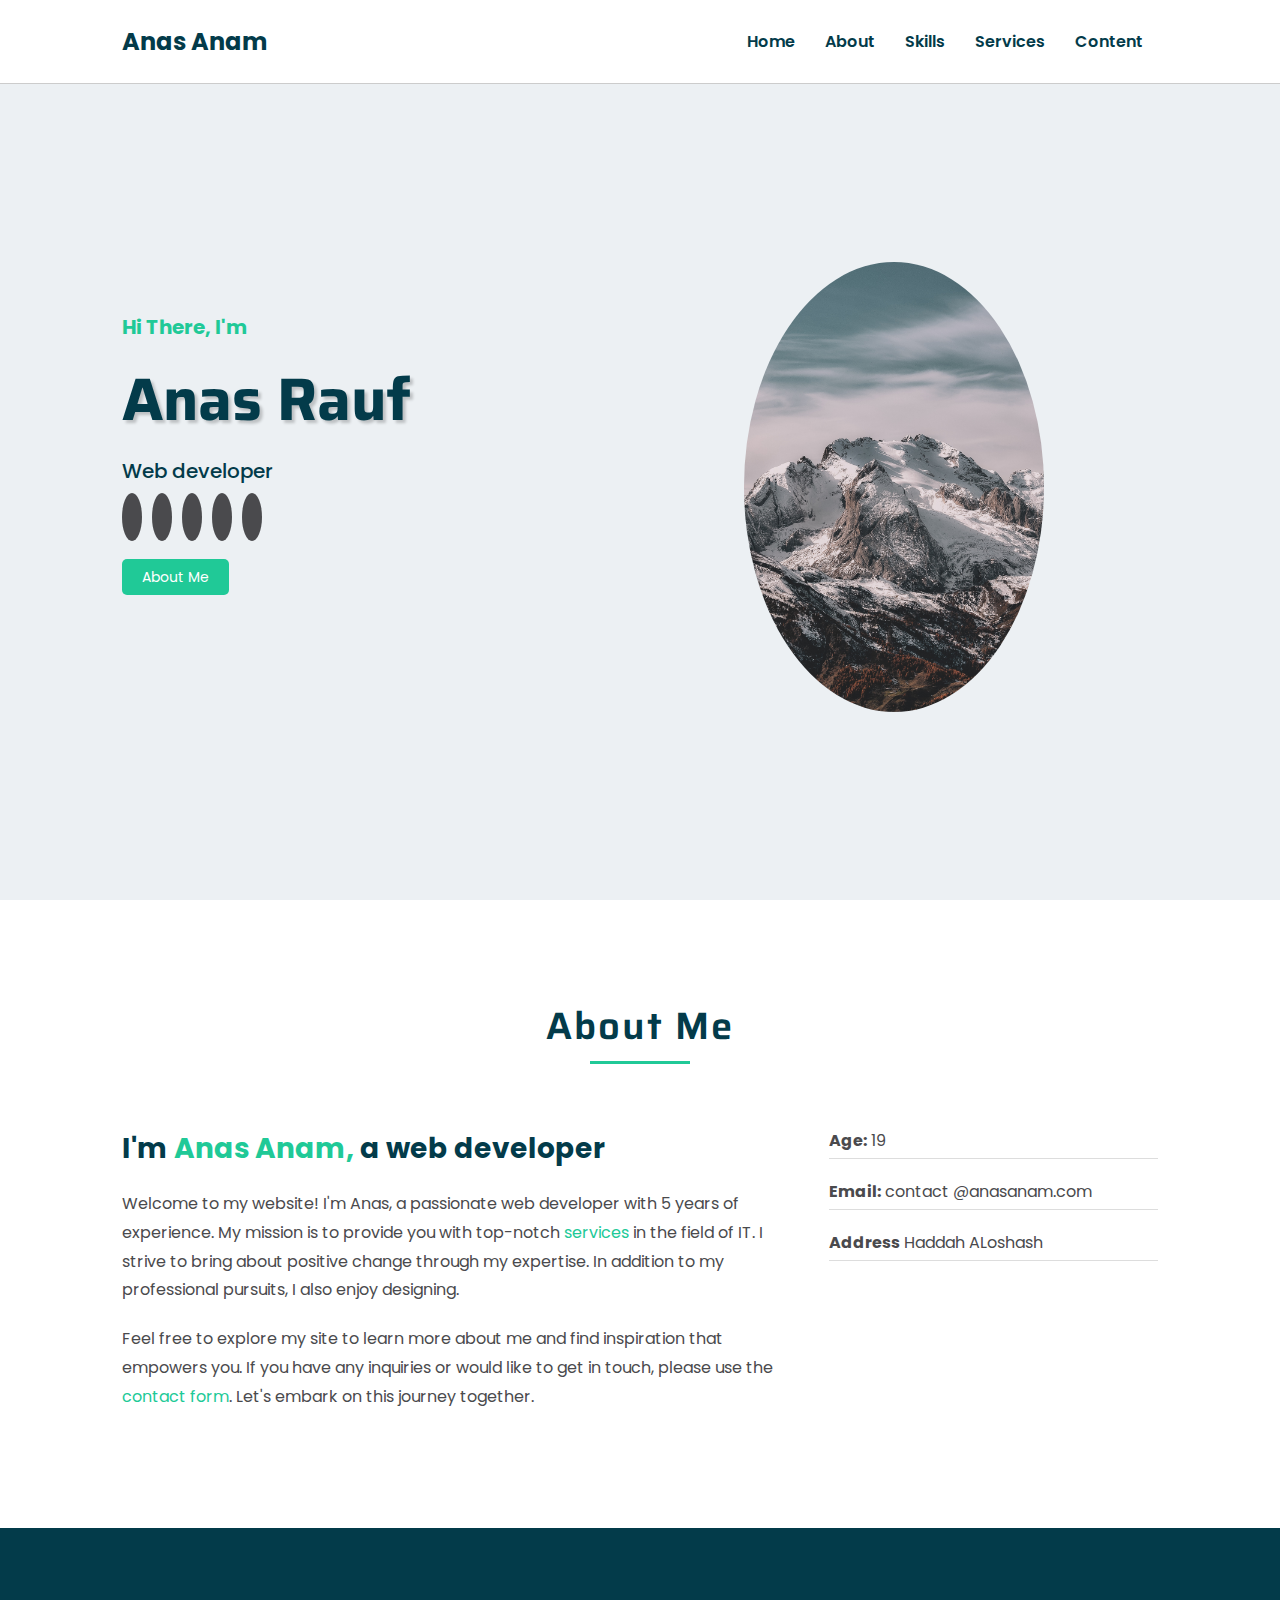
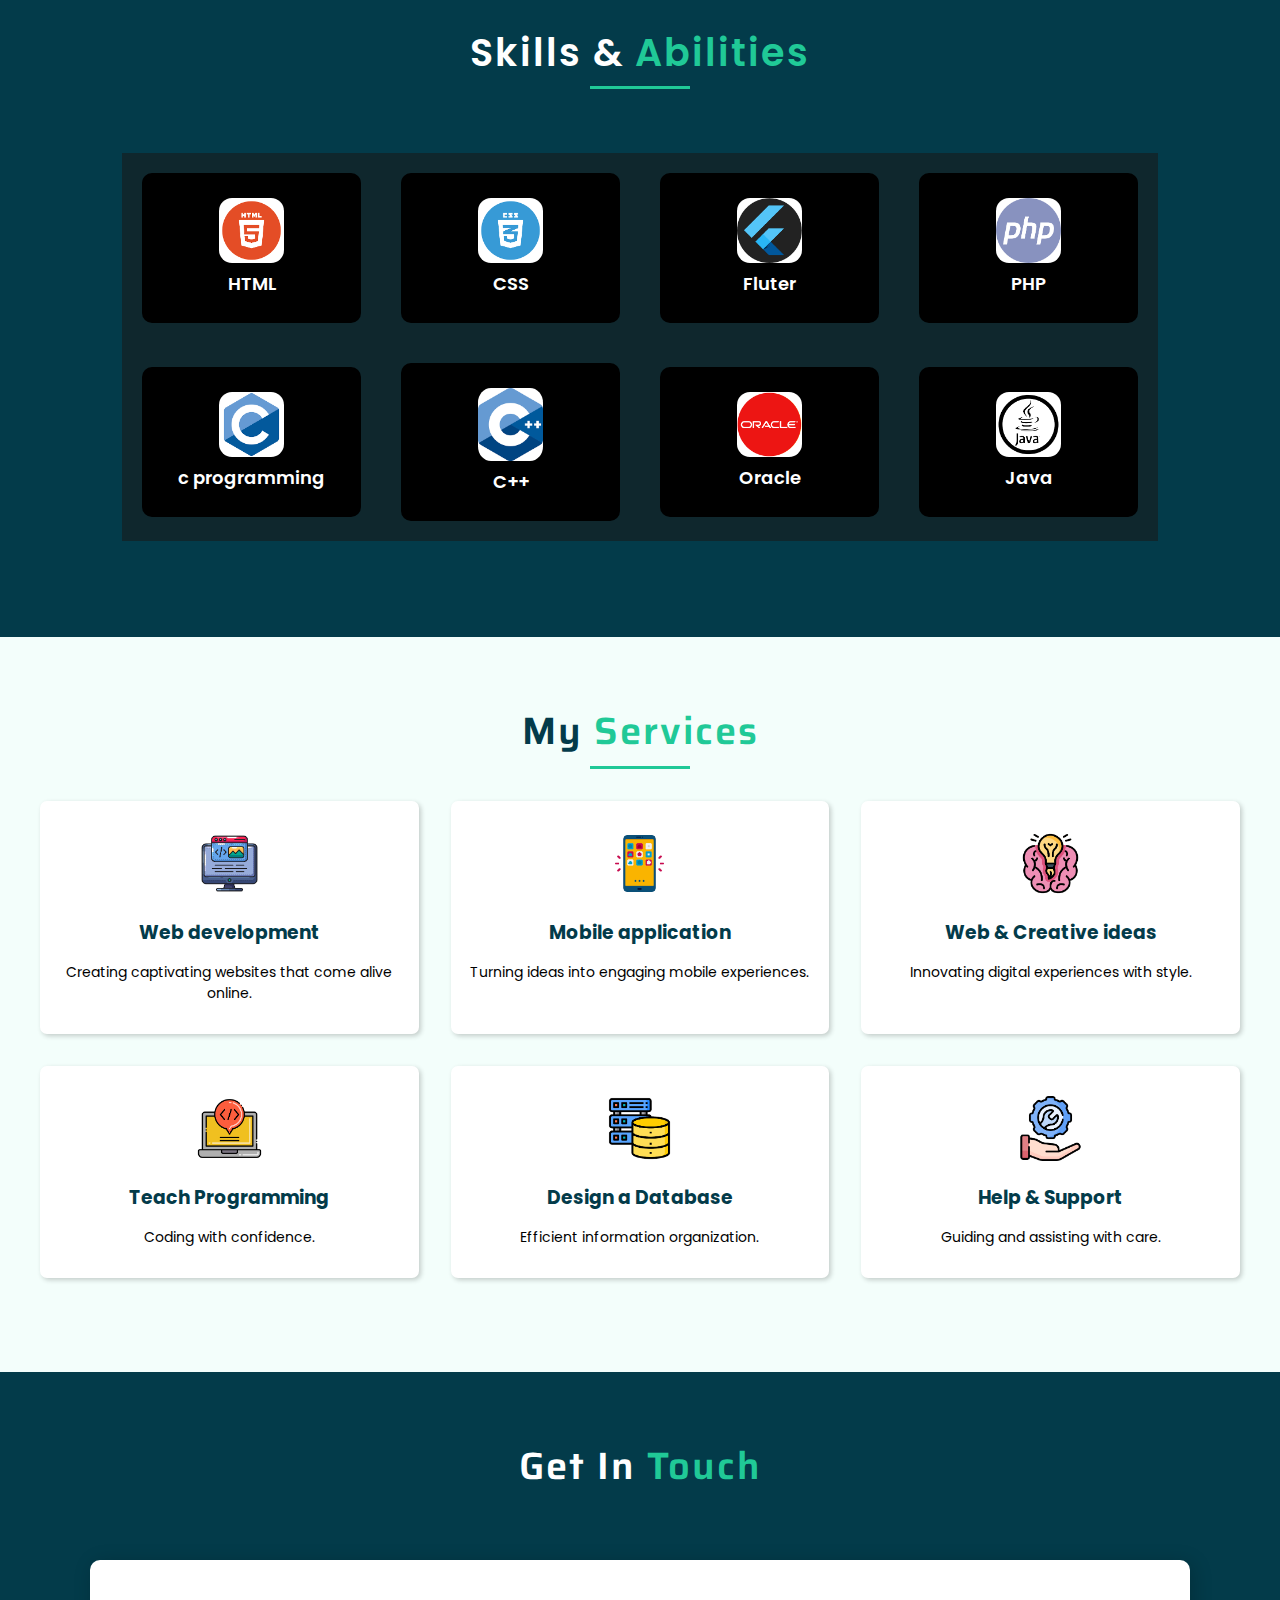
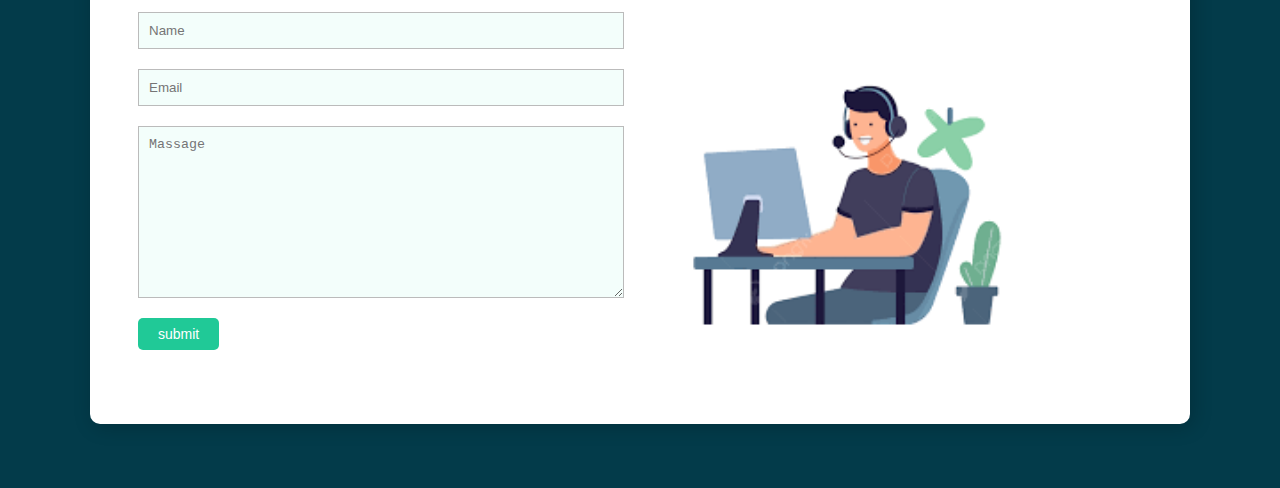
<file: index.html>
<!DOCTYPE html>
<html lang="en">
<head>
    <meta charset="UTF-8">
    <meta name="viewport" content="width=device-width, initial-scale=1.0">
    <title>Anas Rauf</title>
    <link rel="stylesheet" href="https://cdnjs.cloudflare.com/ajax/libs/font-awesome/6.4.2/css/all.min.css" integrity="sha512-z3gLpd7yknf1YoNbCzqRKc4qyor8gaKU1qmn+CShxbuBusANI9QpRohGBreCFkKxLhei6S9CQXFEbbKuqLg0DA==" crossorigin="anonymous" referrerpolicy="no-referrer" />
    <link rel="stylesheet" href="CSS/style.css">
</head>
<body>
    <header class="home">
        

        <div class="navbar">
            <nav>
                <a href="#home" class="logo">Anas Anam</a>
                <ul>
                    <li><a href="index.html">Home</a></li>
                    <li><a href="aboutme.html">About</a></li>
                    <li><a href="skills.html">Skills</a></li>
                    <li><a href="services.html">Services</a></li>
                    <li><a href="Content.html">Content</a></li>
                </ul>
            </nav>
        </div>
        


        <div class="content">
            <div class="text">
                <p><span class="stext">Hi There, I'm</span></p>
                <h1>Anas Rauf</h1>
                <p class="job">Web developer</p>
                <div class="social">
                    <a href="#" target="_blank"><i class="fa-brands fa-facebook"></i></a>
                    <a href="#" target="_blank"><i class="fa-brands fa-instagram"></i></a>
                    <a href="#" target="_blank"><i class="fa-brands fa-twitter"></i></i></a>
                    <a href="#" target="_blank"><i class="fa-brands fa-linkedin"></i></a>
                    <a href="#" target="_blank"><i class="fa-brands fa-github"></i></a>
                </div>
                <a href="aboutme.html" class="aboutme">About Me <i class="fa-solid fa-circle-arrow-down"></i></a>
            </div>
            

            <div>
                <img src="IMG/pexels-eberhard-grossgasteiger-1366919 (2).jpg" alt="Photo">
            </div>
        </div>
    






        <div>
            <section class="about">
                <div class="container">
                    <h2>About Me</h2>
                    <hr>
    
                    <div class="aboutcontent">
                        <div class="col1">
                            <h3>I'm <span class="myname">Anas Anam,</span> a web developer </h3>
                            <p>Welcome to my website! I'm Anas, a passionate web developer with 5 years of experience.
                                 My mission is to provide you with top-notch <a href="services.html" style="color: #20c997;">services</a> in the field of IT. I strive to bring about positive
                                  change through my expertise. In addition to my professional pursuits, I also enjoy designing. 
                            </p>
                            <p>
                                Feel free to explore my site to learn more about me and find inspiration that empowers you. 
                                If you have any inquiries or would like to get in touch, please use the <a href="Content.html" style="color: #20c997;">contact form</a>. Let's embark on this journey together.
                            </p>
                        </div>
                        <div class="col2">
                            <p><b>Age:</b> 19</p>
                            <p><b>Email:</b> contact <a href="anassraufanam@gmail.com" style="color: #4a4a4d;">@anasanam.com</a></p>
                            <p><b>Address</b> <a href="https://maps.app.goo.gl/3mk9GAwn89pQxXhNA" style="color: #4a4a4d;""> Haddah ALoshash</a></p>
                        </div>
                    </div>
    
                </div>
            </section>
        </div>
    
    
    
    
        <section class="skills">
            <div class="container">
                <h2><i class="fa-solid fa-laptop-code"></i> Skills & <span class="abi">Abilities</span></h2>
                <hr>
                <div class="skilscontent">
                    <div class="row">
                        <div class="item">
                            <img src="IMG/images.png" alt="HTML">
                            <p>HTML</p>
                        </div>
    
                        <div class="item">
                            <img src="IMG/css.png" alt="CSS">
                            <p>CSS</p>
                        </div>
    
                        <div class="item">
                            <img src="IMG/fluter.png" alt="Fluter">
                            <p>Fluter</p>
                        </div>
    
                        <div class="item">
                            <img src="IMG/php.png" alt="PHP">
                            <p>PHP</p>
                        </div>
    
                        <div class="item">
                            <img src="IMG/c.png" alt="c programming">
                            <p>c programming</p>
                        </div>
    
                        <div class="item">
                            <img src="IMG/c++.png" alt="C++">
                            <p>C++</p>
                        </div>
    
                        <div class="item">
                            <img src="IMG/oracle2.png" alt="Oracle">
                            <p>Oracle</p>
                        </div>
                        
                        <div class="item">
                            <img src="IMG/java.png" alt="Java">
                            <p>Java</p>
                        </div>
    
    
                    </div>
                </div>
            </div>
        </section>
    
    
        <section class="serveses">
            <div class="contener">
                <h2><i class="fa-solid fa-list-check"></i> <span class="my">My</span> <span class="servicesco">Services</span></h2>
                <hr>
                <div class="row">
                    <div class="item">
                        <img src="IMG/2.png" alt="">
                        <h3>Web development</h3>
                        <p>Creating captivating websites that come alive online.</p>
                    </div>
                    <div class="item">
                        <img src="IMG/mobile app (6).png" alt="">
                        <h3>Mobile application</h3>
                        <p>Turning ideas into engaging mobile experiences.</p>
                    </div>
                    <div class="item">
                        <img src="IMG/createive555.png" alt="">
                        <h3>Web & Creative ideas</h3>
                        <p>Innovating digital experiences with style.</p>
                    </div>
                    <div class="item">
                        <img src="IMG/4.png" alt="">
                        <h3>Teach Programming</h3>
                        <p>Coding with confidence.</p>
                    </div>
                    <div class="item">
                        <img src="IMG/download (1).png" alt="">
                        <h3>Design a Database</h3>
                        <p>Efficient information organization.</p>
                    </div>
                    <div class="item">
                        <img src="IMG/download (4).png" alt="">
                        <h3>Help & Support</h3>
                        <p>Guiding and assisting with care.</p>
                    </div>
                </div>
            </div>
        </section>
    
    
    
    
    
    
    
    
    
        <section class="contact">
            <div class="contener">
                <h2 class="why">
                    <i class="fa-solid fa-headset"></i> <span class="getin">Get In</span> <span class="touch"> Touch</span>
                </h2>
                
            </div>
    
            <div class="row">
                <!-- <img src="IMG/images (1).png" alt="Get in touch"> -->
                
                <form>
                    <input type="text" name="Name" id="Name" placeholder="Name" required>
                    <input type="email" name="Email" id="Email" placeholder="Email" required>
                    <textarea name="Massage" id="Massage" cols="30" rows="10" placeholder="Massage"></textarea>
                    <button type="submit">submit</button>
                </form>
    
                <img src="IMG/theone.png" alt="Get in touch">
        </section>
    </header>
</body>
</html>
</file>
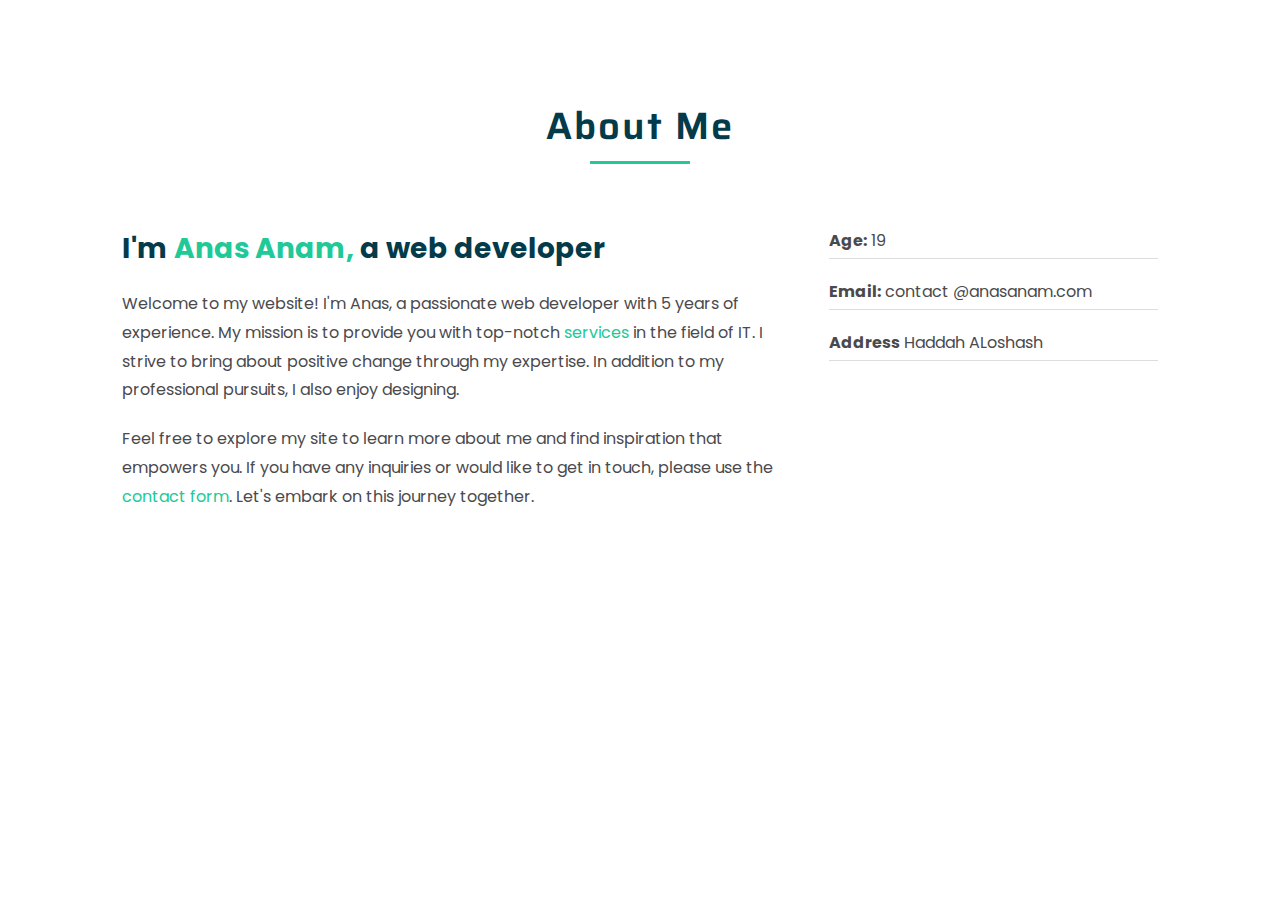
<file: aboutme.html>
<!DOCTYPE html>
<html>
<head>
    <meta charset="UTF-8">
    <title>About me</title>
    <link rel="stylesheet" href="https://cdnjs.cloudflare.com/ajax/libs/font-awesome/6.4.2/css/all.min.css" integrity="sha512-z3gLpd7yknf1YoNbCzqRKc4qyor8gaKU1qmn+CShxbuBusANI9QpRohGBreCFkKxLhei6S9CQXFEbbKuqLg0DA==" crossorigin="anonymous" referrerpolicy="no-referrer" />
    <link rel="stylesheet" href="CSS/style.css">
</head>
<body>
    <div>
        <section class="about">
            <div class="container">
                <h2>About Me</h2>
                <hr>

                <div class="aboutcontent">
                    <div class="col1">
                        <h3>I'm <span class="myname">Anas Anam,</span> a web developer </h3>
                        <p>Welcome to my website! I'm Anas, a passionate web developer with 5 years of experience.
                             My mission is to provide you with top-notch <a href="services.html" style="color: #20c997;">services</a> in the field of IT. I strive to bring 
                             about positive change through my expertise. In addition to my professional pursuits, I also enjoy designing. 
                        </p>
                        <p>
                            Feel free to explore my site to learn more about me and find inspiration that empowers you. 
                                If you have any inquiries or would like to get in touch, please use the <a href="Content.html" style="color: #20c997;">contact form</a>. Let's embark on this journey together.
                        </p>
                    </div>
                    <div class="col2">
                        <p><b>Age:</b> 19</p>
                        <p><b>Email:</b> contact <a href="anassraufanam@gmail.com" style="color: #4a4a4d;">@anasanam.com</a></p>
                        <p><b>Address</b> <a href="https://maps.app.goo.gl/3mk9GAwn89pQxXhNA" style="color: #4a4a4d;""> Haddah ALoshash</a></p>
                    </div>
                </div>

            </div>
            </div>
            <div class="back">
                <a href="index.html">Home</a>
            </div>
        </section>
    </div>
</body>
</html>
</file>
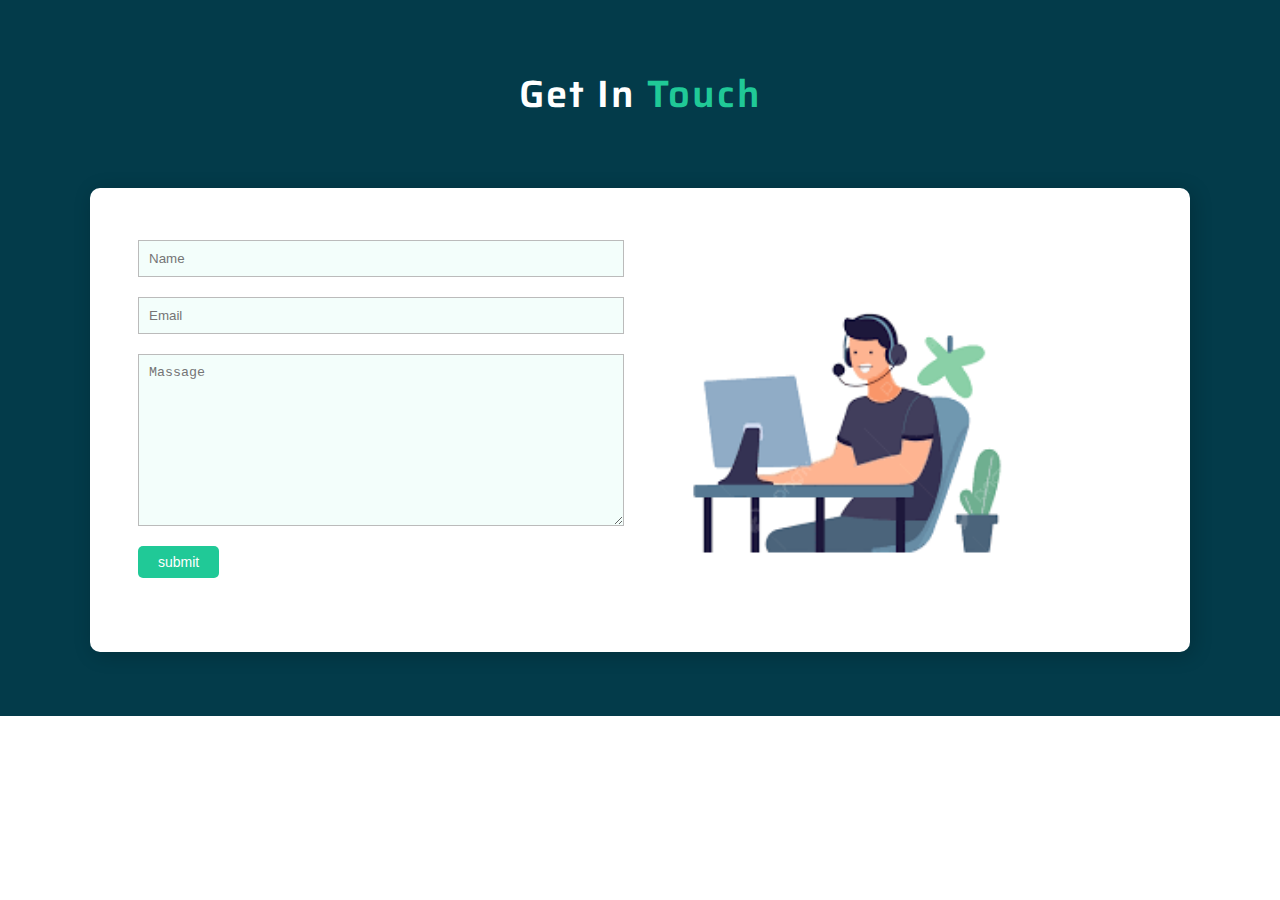
<file: Content.html>
<!DOCTYPE html>
<html>
<head>
    <meta charset="UTF-8">
    <title>Contact</title>
    <link rel="stylesheet" href="https://cdnjs.cloudflare.com/ajax/libs/font-awesome/6.4.2/css/all.min.css" integrity="sha512-z3gLpd7yknf1YoNbCzqRKc4qyor8gaKU1qmn+CShxbuBusANI9QpRohGBreCFkKxLhei6S9CQXFEbbKuqLg0DA==" crossorigin="anonymous" referrerpolicy="no-referrer" />
    <link rel="stylesheet" href="CSS/style.css">
</head>
<body>
    <section class="contact">
        <div class="contener">
            <h2 class="why">
                <i class="fa-solid fa-headset"></i> <span class="getin">Get In</span> <span class="touch"> Touch</span>
            </h2>
            
        </div>

        <div class="row">
            <!-- <img src="IMG/images (1).png" alt="Get in touch"> -->
            
            <form>
                <input type="text" name="Name" id="Name" placeholder="Name" required>
                <input type="email" name="Email" id="Email" placeholder="Email" required>
                <textarea name="Massage" id="Massage" cols="30" rows="10" placeholder="Massage"></textarea>
                <button type="submit">submit</button>
            </form>

            <img src="IMG/theone.png" alt="Get in touch">
        </div>
        <div class="back">
            <a href="index.html">Home</a>
        </div>
    </section>
</body>
</html>
</file>
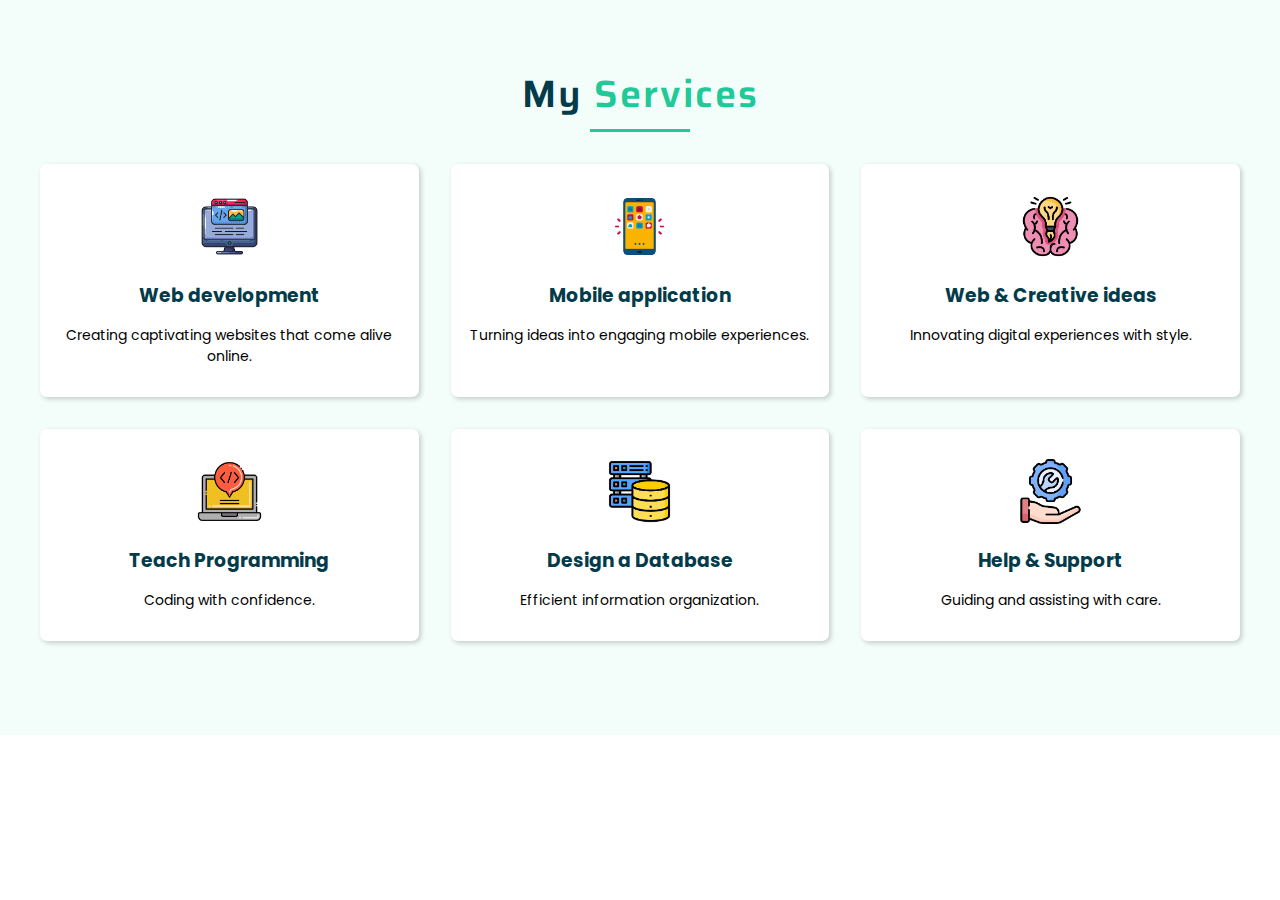
<file: services.html>
<!DOCTYPE html>
<html>
<head>
    <meta charset="UTF-8">
    <title>Ser</title>
    <link rel="stylesheet" href="https://cdnjs.cloudflare.com/ajax/libs/font-awesome/6.4.2/css/all.min.css" integrity="sha512-z3gLpd7yknf1YoNbCzqRKc4qyor8gaKU1qmn+CShxbuBusANI9QpRohGBreCFkKxLhei6S9CQXFEbbKuqLg0DA==" crossorigin="anonymous" referrerpolicy="no-referrer" />
    <link rel="stylesheet" href="CSS/style.css">
</head>
<body>
    <section class="serveses">
        <div class="contener">
            <h2><i class="fa-solid fa-list-check"></i> <span class="my">My</span> <span class="servicesco">Services</span></h2>
            <hr>
            <div class="row">
                <div class="item">
                    <img src="IMG/2.png" alt="">
                    <h3>Web development</h3>
                    <p>Creating captivating websites that come alive online.</p>
                </div>
                <div class="item">
                    <img src="IMG/mobile app (6).png" alt="">
                    <h3>Mobile application</h3>
                    <p>Turning ideas into engaging mobile experiences.</p>
                </div>
                <div class="item">
                    <img src="IMG/createive555.png" alt="">
                    <h3>Web & Creative ideas</h3>
                    <p>Innovating digital experiences with style.</p>
                </div>
                <div class="item">
                    <img src="IMG/4.png" alt="">
                    <h3>Teach Programming</h3>
                    <p>Coding with confidence.</p>
                </div>
                <div class="item">
                    <img src="IMG/download (1).png" alt="">
                    <h3>Design a Database</h3>
                    <p>Efficient information organization.</p>
                </div>
                <div class="item">
                    <img src="IMG/download (4).png" alt="">
                    <h3>Help & Support</h3>
                    <p>Guiding and assisting with care.</p>
                </div>
            </div>
        </div>
    </div>
    <div class="back">
        <a href="index.html">Home</a>
    </div>
    </section>
</body>
</html>
</file>
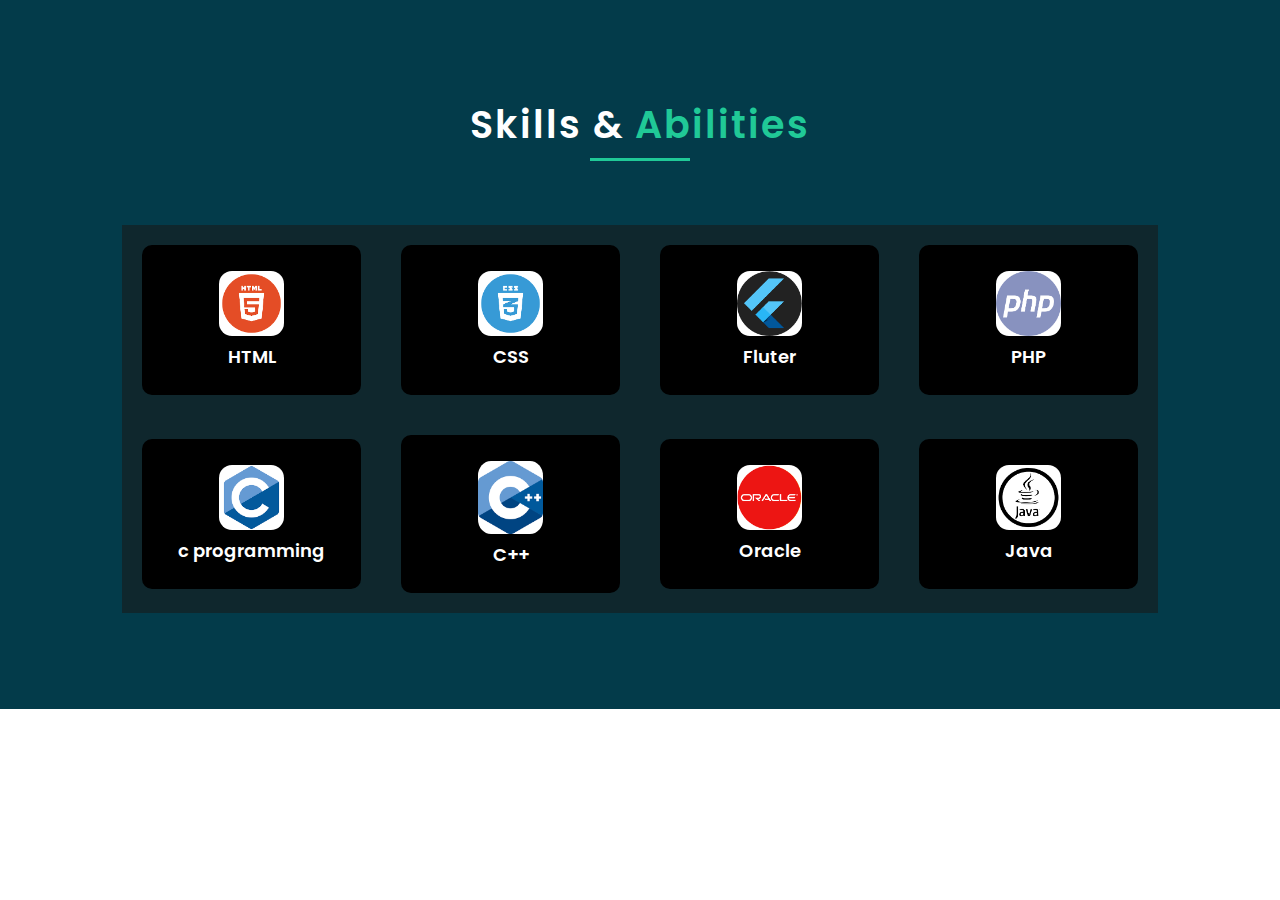
<file: skills.html>
<!DOCTYPE html>
<html>
<head>
    <meta charset="UTF-8">
    <title>Skills</title>
    <link rel="stylesheet" href="CSS/style.css">
    <link rel="stylesheet" href="https://cdnjs.cloudflare.com/ajax/libs/font-awesome/6.4.2/css/all.min.css" integrity="sha512-z3gLpd7yknf1YoNbCzqRKc4qyor8gaKU1qmn+CShxbuBusANI9QpRohGBreCFkKxLhei6S9CQXFEbbKuqLg0DA==" crossorigin="anonymous" referrerpolicy="no-referrer" />
</head>
<body>
    <section class="skills">
        <div class="container">
            <h2><i class="fa-solid fa-laptop-code"></i> Skills & <span class="abi">Abilities</span></h2>
            <hr>
            <div class="skilscontent">
                <div class="row">
                    <div class="item">
                        <img src="IMG/images.png" alt="HTML">
                        <p>HTML</p>
                    </div>

                    <div class="item">
                        <img src="IMG/css.png" alt="CSS">
                        <p>CSS</p>
                    </div>

                    <div class="item">
                        <img src="IMG/fluter.png" alt="Fluter">
                        <p>Fluter</p>
                    </div>

                    <div class="item">
                        <img src="IMG/php.png" alt="PHP">
                        <p>PHP</p>
                    </div>

                    <div class="item">
                        <img src="IMG/c.png" alt="c programming">
                        <p>c programming</p>
                    </div>

                    <div class="item">
                        <img src="IMG/c++.png" alt="C++">
                        <p>C++</p>
                    </div>

                    <div class="item">
                        <img src="IMG/oracle2.png" alt="Oracle">
                        <p>Oracle</p>
                    </div>
                    
                    <div class="item">
                        <img src="IMG/java.png" alt="Java">
                        <p>Java</p>
                    </div>


                </div>
            </div>
        </div>
        <div class="back">
            <a href="index.html">Home</a>
        </div>
    </section>
</body>
</html>
</file>
<file: CSS/style.css>
@import url('https://fonts.googleapis.com/css2?family=Poppins:wght@300;400;500;600;700&family=Saira:wght@700&display=swap');
/*  fonts 1.Poppins 2.Saira
font size 300-400-500-600-700 */


:root {
    --primary-color: #033b4a;
    --secondary-color: #20c997;
    --gray: #4a4a4d;
    --bg-primary: #ecf0f3;
}
/* four main colors for our website */
 
*{
    margin: 0;
    padding: 0;
    box-sizing: border-box;
}
/* as a start we should put this features */


body{
    font-family: 'Poppins', sans-serif;
}
/* the main fount for our website is poppins */

h1 ,h2 {
    font-family: 'Saira', sans-serif;
}
/* all h1 and h2 in Saira font */

ul{
    list-style: none;
}
/* to remove the balls that comes with the list */

a{
    text-decoration: none;
}
/* to delete the underline that come with the links */

/* header */
    /* NAVBAR */
header{
    background-color: var(--bg-primary);
    height: 100vh;
}
/* give full size  */
header .navbar{
    background-color: white;
    border-bottom: 1px solid #ccc;
    position: fixed;
    width: 100%;  
}
/* edit the nav bar
make the background color white and add a border bottom to يفصل between the ...
position fixed and width 100 to full the page */

header .navbar nav {
    display: flex;
    justify-content: space-between;
    align-items: center;
    max-width: 1100px;
    margin: auto;
    padding: 1.5rem 2rem;
    /* background-color: red; */
}
/* now we order the elements by make them flex and add between anas rauf and other nav elements a space
and then we center them and add a max width to make the shape looks good
1 rem = 20px and its better to use rem instead of px in some cases */
header .navbar nav ul{
    display: flex;
    /* justify-content: center; */
    /* align-items: center; */
}
/* make the nav element display flex */
header .navbar nav ul a{
    margin: 0 15px;
    color: var(--primary-color);
    font-weight: 600;
    transition: all 0.01s ease-in;
}

header .navbar nav ul a:hover{
    border-bottom: solid black 3px;
    transform: scale(1.5);
    color: var(--secondary-color);
    transform: scale(0.7) ;
}
header .navbar nav ul a:hover{
    font-weight: 700;
}
/* features for a and add hover for them */
.logo{
    color: var(--primary-color);
    font-size: 24px;
    font-weight: 700;
    animation-name: ff;
    animation-duration:3s ;
}
@keyframes ff{
    from{
        color: var(--secondary-color);
        font-weight: 600;
        font-size: 20px;
    }
    to{
        color: var(--primary-color);
        font-weight: 700;
        font-size: 28px;
    }
}
/* logo=anas anam 
add features to anas anam */
    /* done with navbar */

header .content{
    display: grid;
    grid-template-columns: 1.5fr 1fr;
    max-width: 1100px;
    margin: auto;
    height: 100%;
    align-items: center;
    padding: 5rem 2rem 0;
    /* background-color: red; */
}
header .content img{
    max-width: 300px;
    border-radius: 50%;
    transition: all 0.3s ease-in-out;
}

header .content img:hover{
    transform: scale(1.07);
}

.stext{
    color: var(--secondary-color);
    animation-name: ss;
    animation-duration:5s ;
}
@keyframes ss{
    from{
        color: var(--primary-color);
    }
    to{
        color: var(--secondary-color);
    }
}



.content p span{
    font-weight: 700;
    font-size: 20px;
}
.content h1 {
    font-size: 60px;
    color: var(--primary-color);
    text-shadow: 3px 3px 3px rgba(0, 0, 0, 0.2);
    margin-top: 10px;
    animation-name: hh;
    animation-duration:5s ;
}
@keyframes hh{
    from{
        color: var(--secondary-color);
    }
    to{
        color: var(--primary-color);
    }
}


.job{
    font-size: 20px;
    color: var(--primary-color);
    margin: 10px 0;
    font-weight: 500;
    animation-name: hh;
    animation-duration:5s ;
}
@keyframes hh{
    from{
        color: var(--secondary-color);
    }
    to{
        color: var(--primary-color);
    }
}

.social{
    margin: 1rem 0 2rem;
}
.social a i{
    font-size: 20px;
    padding: 10px;
    margin-right: 10px;
    background-color: var(--gray);
    color: white;
    border-radius: 50%;
    transition: all 0.3s ease;
    animation-name: dd;
    animation-duration:5s ;
}
@keyframes dd{
    from{
        color: var(--primary-color);
    }
    to{
        color: white;
    }
}


.social a i:hover{
    transform: scale(1.5);
    
    color: var(--gray);
    background-color: white;
}
.aboutme , button , .back{
    background-color: var(--secondary-color);
    color: white;
    padding: 8px 20px;
    font-size: 14px;
    border-radius: 5px;
}
.aboutme{

    animation-name: dd;
    animation-duration:5s ;
}
@keyframes dd{
    from{
        background-color: var(--primary-color);
    }
    to{
        background-color: var(--secondary-color);
    }
}


.aboutme:hover , button:hover , .back:hover{
    transition: all 0.3s ease;
    color: black;
    background-color: #15a076;
}
.text{
    margin-bottom: 5rem;
}
/* header */

.myname{
    color: var(--secondary-color);
}

.container{
    max-width: 1100px;
    margin: auto;
    padding: 0 2rem;
    /* background-color: red; */
}


.about , .skills {
    padding: 6rem 0 ;
}

.about h2 , .skills h2 , .serveses h2 {
    text-align: center;
    font-size: 38px;
    color: var(--primary-color);
    font-weight: 600;
    letter-spacing: 2px;
}
.about hr , .skills hr , .serveses hr{
    width: 100px;
    height: 3px;
    border: none;
    background: var(--secondary-color);
    margin: 5px auto 0;
}

.aboutcontent{
    margin-top: 4rem;
    display: grid;
    grid-template-columns: 2fr 1fr;
    column-gap: 3rem;
}

.col1 h3{
    font-size: 28px;
    color: var(--primary-color);
    margin-bottom: 20px;
}

.col1 p{
    color: var(--gray);
    margin-bottom: 20px;
    line-height: 1.8;
}
.col2 p{
    color: var(--gray);
    margin-bottom: 20px;
    border-bottom: 1px solid #ddd;
    padding-bottom: 5px;
}

.abi{
    color: var(--secondary-color);
}





.skills h2{
    color: white;
    font-family: 'Poppins', sans-serif;
}


.skills , .contact{
    background-color: var(--primary-color);
}

.skills .row img {
    max-width: 65px;
    border-radius: 20%;
}

.skilscontent{
    margin-top:4rem;
    background-color: #0f272d;
}
.skilscontent .row{
    display: grid;
    grid-template-columns: repeat(4 , 1fr);
    align-items: center;
    text-align: center;
}
.skilscontent .item{
    color: white;
    background-color: black;
    margin: 20px;
    padding: 1.6rem;
    border-radius: 10px;
    font-size: 18px;
    font-weight: 600;
    transition: 0.5s;
    animation-name: bb;
    animation-duration:5s ;
}
@keyframes bb{
    from{
        background-color: var(--secondary-color);
    }
    to{
        background-color: rgb(0, 0, 0);
    }
}






.skilscontent .item:hover{
    box-shadow: 8px 8px 8px rgb(139, 138, 138);
}

.servicesco{
    color: var(--secondary-color);
}

.serveses{
    background-color: #00f4ab0c;
}


.serveses .row {
    display: grid;
    grid-template-columns: repeat(3 , 1fr);
    margin-top: 2rem;
    text-align: center;
    column-gap: 2rem;
    row-gap: 2rem;
    margin-bottom: 30px;
}

.serveses .item{
    background-color: white;
    padding: 30px 15px;
    box-shadow: 2px 2px 5px rgba(0, 0, 0, 0.2);
    border-radius: 7px; 
    transition: all 0.5 ease; 
    animation-name: anas;
    animation-duration:5s ;
}
@keyframes anas{
    from{
        background-color: var(--primary-color);
    }
    to{
        background-color: white;
    }
}




.serveses .item:hover{
    transform: scale(1.05);
}

.serveses img{
    max-width: 65px;
}

.serveses .contener{
    margin: 0 40px;
}

.serveses{
    padding: 4rem 0 ;
}  

.serveses h3{
    margin: 15px 0;
    color: var(--primary-color);
}

.serveses p {
    font-size: 14px;
}



.touch{
    color: var(--secondary-color);
}

.getin{
    color: white;
}



.contact .row{
    
    display: grid;
    grid-template-columns: repeat(2 , 1fr);
    background: white;
    box-shadow: 3px 3px 20px rgba(0, 0, 0, 0.2);
    padding: 2rem 3rem;
    border-radius: 10px;
    column-gap: 2rem;
    width: 1100px;
    margin: auto;
    margin-top: 4rem;
   
}

.contact{
    padding: 4rem 0;
}

.contact input , textarea{
    display: block;
    width: 100%;
    margin: 20px 0;
    padding: 10px;
    background-color: #00f4ab0c;
    border: 1px solid #bbb;
}

button{
    border: none;
    
}
.contact img{
    width: 400px;
}

.fa-solid fa-headset{
color: white;
}

.why{
    text-align: center;
    font-size: 38px;
    color: var(--primary-color);
    font-weight: 600;
    letter-spacing: 2px;
}

.back{
    position: absolute;
    margin-left: 1420px;
    margin-bottom: 0px;  
}
</file>
